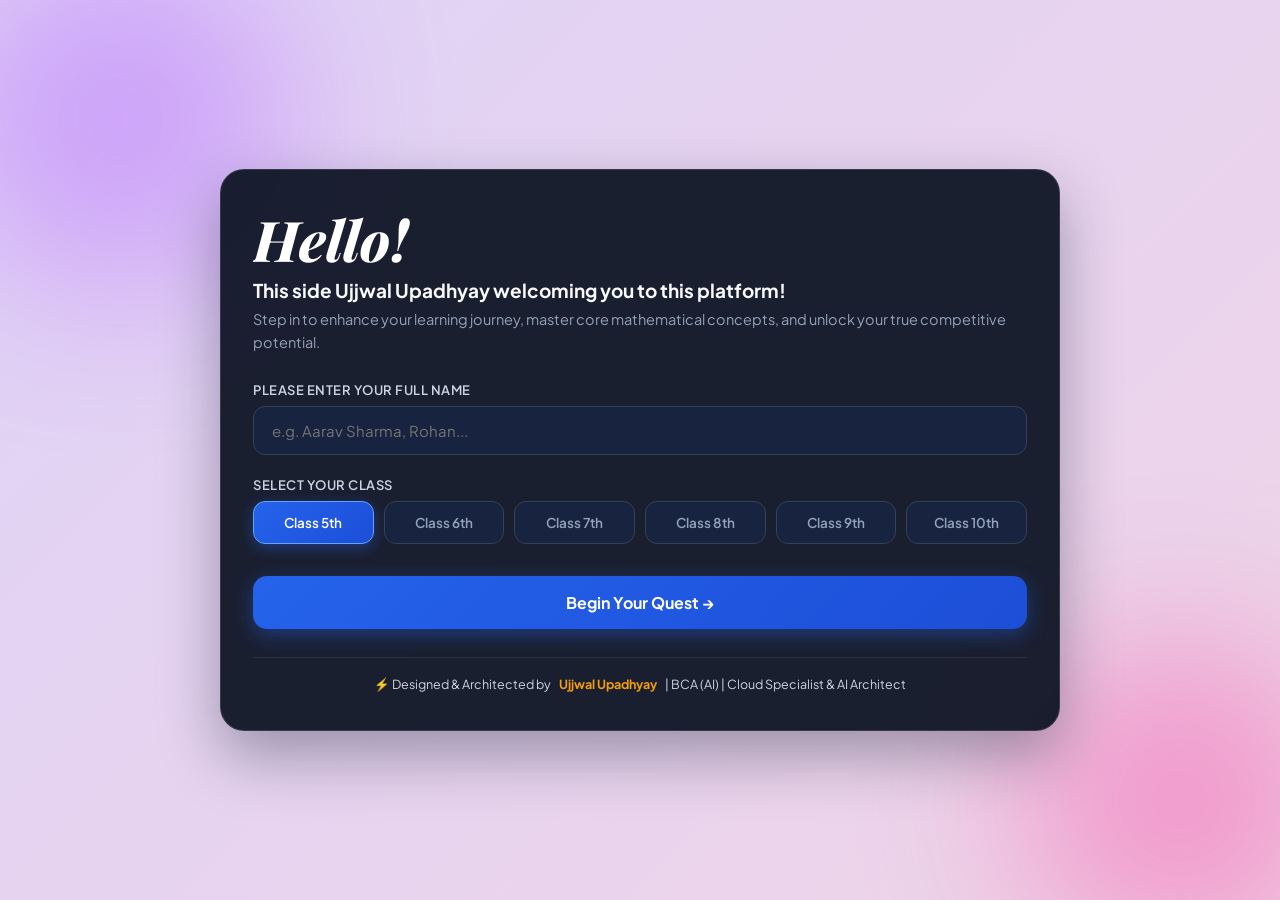
<file: index.html>
<!DOCTYPE html>
<html lang="en">
<head>
  <meta charset="UTF-8" />
  <meta name="viewport" content="width=device-width, initial-scale=1.0" />
  <title>GyanSpark Academy | Official Portal</title>
  <link href="https://fonts.googleapis.com/css2?family=Plus+Jakarta+Sans:wght@400;500;600;700;800&family=Playfair+Display:ital,wght@1,600;1,800&display=swap" rel="stylesheet" />
  
  <style>
    :root {
      --lavender-base: #e6ddfa;
      --dusty-rose: #f5d5df;
      --card-bg: rgba(13, 20, 36, 0.94);
      --card-border: rgba(255, 255, 255, 0.12);
      --card-inner: #17233f;
      --text-white: #ffffff;
      --text-muted: #94a3b8;
      --brand-blue: #3b82f6;
      --brand-blue-hover: #2563eb;
      --accent-gold: #f59e0b;
      --success-green: #10b981;
    }

    * {
      box-sizing: border-box;
      margin: 0;
      padding: 0;
      font-family: 'Plus Jakarta Sans', sans-serif;
    }

    body {
      min-height: 100vh;
      background: linear-gradient(135deg, #dfd2f7 0%, #f7d6e0 50%, #d4e2f9 100%);
      background-size: 300% 300%;
      animation: ambientShift 12s ease infinite;
      display: flex;
      justify-content: center;
      align-items: center;
      padding: 24px 16px;
      position: relative;
      overflow-x: hidden;
    }

    @keyframes ambientShift {
      0% { background-position: 0% 50%; }
      50% { background-position: 100% 50%; }
      100% { background-position: 0% 50%; }
    }

    .ambient-orb {
      position: fixed;
      border-radius: 50%;
      filter: blur(80px);
      z-index: 0;
      pointer-events: none;
      opacity: 0.6;
    }
    .orb-1 { width: 340px; height: 340px; background: #c084fc; top: -50px; left: -50px; }
    .orb-2 { width: 320px; height: 320px; background: #f472b6; bottom: -60px; right: -60px; }

    .main-container {
      width: 100%;
      max-width: 840px;
      position: relative;
      z-index: 2;
    }

    .portal-card {
      background: var(--card-bg);
      border: 1px solid var(--card-border);
      border-radius: 24px;
      padding: 38px 32px;
      box-shadow: 0 25px 60px rgba(15, 23, 42, 0.35);
      backdrop-filter: blur(20px);
      color: var(--text-white);
      transition: all 0.4s ease;
    }

    .hello-text {
      font-family: 'Playfair Display', serif;
      font-size: 56px;
      font-weight: 800;
      font-style: italic;
      background: linear-gradient(135deg, #ffffff 30%, #fbcfe8 70%, #c084fc 100%);
      -webkit-background-clip: text;
      -webkit-text-fill-color: transparent;
      line-height: 1.1;
      margin-bottom: 8px;
    }

    .mentor-welcome-title {
      font-size: 19px;
      font-weight: 700;
      color: #f8fafc;
      margin-bottom: 6px;
    }

    .welcome-subtext {
      font-size: 14.5px;
      color: var(--text-muted);
      line-height: 1.6;
      margin-bottom: 28px;
    }

    .form-group {
      margin-bottom: 22px;
    }

    .form-group label {
      display: block;
      font-size: 13px;
      font-weight: 600;
      color: #cbd5e1;
      margin-bottom: 8px;
      text-transform: uppercase;
      letter-spacing: 0.5px;
    }

    .custom-input {
      width: 100%;
      background: var(--card-inner);
      border: 1px solid #334155;
      border-radius: 12px;
      padding: 14px 18px;
      font-size: 15px;
      color: var(--text-white);
      outline: none;
      transition: all 0.2s;
    }

    .custom-input:focus {
      border-color: var(--brand-blue);
      box-shadow: 0 0 0 3px rgba(59, 130, 246, 0.25);
    }

    .class-pills-row {
      display: grid;
      grid-template-columns: repeat(auto-fit, minmax(105px, 1fr));
      gap: 10px;
    }

    .class-pill {
      background: var(--card-inner);
      border: 1px solid #334155;
      padding: 12px 8px;
      border-radius: 12px;
      text-align: center;
      cursor: pointer;
      font-size: 13.5px;
      font-weight: 600;
      color: #94a3b8;
      transition: all 0.25s ease;
      user-select: none;
    }

    .class-pill:hover {
      border-color: #64748b;
      color: #ffffff;
      transform: translateY(-2px);
    }

    .class-pill.selected {
      background: linear-gradient(135deg, #2563eb, #1d4ed8);
      border-color: #60a5fa;
      color: #ffffff;
      box-shadow: 0 4px 14px rgba(37, 99, 235, 0.4);
    }

    .primary-btn {
      width: 100%;
      background: linear-gradient(135deg, #2563eb 0%, #1d4ed8 100%);
      color: #ffffff;
      border: none;
      border-radius: 14px;
      padding: 16px 24px;
      font-size: 16px;
      font-weight: 700;
      cursor: pointer;
      transition: all 0.3s;
      box-shadow: 0 6px 20px rgba(37, 99, 235, 0.4);
      margin-top: 10px;
    }

    .primary-btn:hover {
      transform: translateY(-2px);
      box-shadow: 0 8px 25px rgba(37, 99, 235, 0.55);
    }

    .secondary-btn {
      background: #334155;
      color: #ffffff;
      border: none;
      padding: 10px 18px;
      border-radius: 10px;
      font-size: 13.5px;
      font-weight: 600;
      cursor: pointer;
      transition: all 0.2s;
    }
    .secondary-btn:hover { background: #475569; }

    .architect-badge {
      margin-top: 28px;
      padding-top: 18px;
      border-top: 1px solid rgba(255, 255, 255, 0.08);
      display: flex;
      align-items: center;
      justify-content: center;
      gap: 8px;
      font-size: 12.5px;
      color: #cbd5e1;
      text-align: center;
    }

    .architect-badge span {
      color: var(--accent-gold);
      font-weight: 700;
    }

    .categories-grid {
      display: grid;
      grid-template-columns: repeat(auto-fit, minmax(220px, 1fr));
      gap: 16px;
      margin-top: 24px;
    }

    .category-card {
      background: var(--card-inner);
      border: 1px solid #334155;
      border-radius: 16px;
      padding: 22px 18px;
      cursor: pointer;
      transition: all 0.25s ease;
    }

    .category-card:hover {
      transform: translateY(-4px);
      border-color: var(--brand-blue);
      box-shadow: 0 10px 25px rgba(37, 99, 235, 0.25);
    }

    .cat-icon { font-size: 32px; margin-bottom: 12px; }
    .cat-title { font-size: 16px; font-weight: 700; margin-bottom: 6px; }
    .cat-desc { font-size: 12.5px; color: var(--text-muted); line-height: 1.45; }

    .level-header {
      display: flex;
      justify-content: space-between;
      align-items: center;
      margin-bottom: 24px;
      padding-bottom: 16px;
      border-bottom: 1px solid rgba(255, 255, 255, 0.1);
    }

    .level-badge-active {
      background: rgba(37, 99, 235, 0.25);
      border: 1px solid #3b82f6;
      color: #93c5fd;
      padding: 6px 14px;
      border-radius: 999px;
      font-size: 13px;
      font-weight: 700;
    }

    .levels-track-bar {
      display: flex;
      gap: 8px;
      overflow-x: auto;
      padding: 8px 0 18px 0;
      margin-bottom: 20px;
    }

    .level-node {
      min-width: 64px;
      padding: 10px;
      border-radius: 12px;
      background: #090e1a;
      border: 1px solid #334155;
      text-align: center;
      font-size: 12px;
      font-weight: 700;
      color: #64748b;
      cursor: pointer;
    }

    .level-node.unlocked {
      background: var(--card-inner);
      border-color: var(--brand-blue);
      color: #ffffff;
    }

    .level-node.active-level {
      border-color: var(--accent-gold);
      background: #231c07;
      color: var(--accent-gold);
      box-shadow: 0 0 12px rgba(245, 158, 11, 0.35);
    }

    .quiz-box {
      background: #090e1a;
      border: 1px solid #1e293b;
      border-radius: 16px;
      padding: 24px;
      margin-bottom: 22px;
    }

    .quiz-question {
      font-size: 17px;
      font-weight: 700;
      line-height: 1.5;
      margin-bottom: 18px;
    }

    .options-grid {
      display: grid;
      gap: 12px;
    }

    .option-btn {
      background: var(--card-inner);
      border: 1px solid #334155;
      color: #ffffff;
      padding: 14px 18px;
      border-radius: 12px;
      text-align: left;
      font-size: 14.5px;
      font-weight: 600;
      cursor: pointer;
      transition: all 0.2s;
    }

    .option-btn:hover {
      border-color: var(--brand-blue);
      background: #1e293b;
    }

    .option-btn.correct {
      background: #064e3b !important;
      border-color: var(--success-green) !important;
    }

    .option-btn.wrong {
      background: #7f1d1d !important;
      border-color: #ef4444 !important;
    }

    .feedback-banner {
      margin-top: 16px;
      padding: 12px 16px;
      border-radius: 10px;
      font-size: 13.5px;
      display: none;
    }

    .cert-frame {
      border: 4px double var(--accent-gold);
      border-radius: 16px;
      padding: 28px;
      text-align: center;
      background: radial-gradient(circle at center, #111a2f 0%, #070c17 100%);
      margin-top: 16px;
    }
  </style>
</head>
<body>

  <div class="ambient-orb orb-1"></div>
  <div class="ambient-orb orb-2"></div>

  <div class="main-container">

    <!-- SCREEN 1: WELCOME SCREEN -->
    <div id="screenWelcome" class="portal-card">
      <div class="hello-text">Hello!</div>
      <div class="mentor-welcome-title">This side Ujjwal Upadhyay welcoming you to this platform!</div>
      <p class="welcome-subtext">Step in to enhance your learning journey, master core mathematical concepts, and unlock your true competitive potential.</p>

      <div class="form-group">
        <label for="studentNameInput">Please Enter Your Full Name</label>
        <input type="text" id="studentNameInput" class="custom-input" placeholder="e.g. Aarav Sharma, Rohan..." autocomplete="off" />
      </div>

      <div class="form-group">
        <label>Select Your Class</label>
        <div class="class-pills-row">
          <div class="class-pill selected" onclick="selectClass(5, this)">Class 5th</div>
          <div class="class-pill" onclick="selectClass(6, this)">Class 6th</div>
          <div class="class-pill" onclick="selectClass(7, this)">Class 7th</div>
          <div class="class-pill" onclick="selectClass(8, this)">Class 8th</div>
          <div class="class-pill" onclick="selectClass(9, this)">Class 9th</div>
          <div class="class-pill" onclick="selectClass(10, this)">Class 10th</div>
        </div>
      </div>

      <button class="primary-btn" onclick="startJourney()">Begin Your Quest →</button>

      <div class="architect-badge">
        ⚡ Designed & Architected by <span>Ujjwal Upadhyay</span> | BCA (AI) | Cloud Specialist & AI Architect
      </div>
    </div>

    <!-- SCREEN 2: CATEGORIES DASHBOARD -->
    <div id="screenCategories" class="portal-card" style="display: none;">
      <div style="display: flex; justify-content: space-between; align-items: center; margin-bottom: 8px;">
        <span id="userBadge" style="background: rgba(37, 99, 235, 0.2); border: 1px solid #3b82f6; padding: 4px 12px; border-radius: 999px; font-size: 13px; font-weight: 700; color: #93c5fd;"></span>
        <button class="secondary-btn" onclick="backToWelcome()">← Change Profile</button>
      </div>

      <h2 style="font-size: 26px; font-weight: 800; margin-top: 12px;">Choose Your Knowledge Domain</h2>
      <p style="font-size: 14px; color: var(--text-muted); margin-bottom: 20px;">Master each arena step-by-step or enter the 10-Level Math Engine.</p>

      <div class="categories-grid">
        <div class="category-card" onclick="openMathLevels()">
          <div class="cat-icon">📐</div>
          <div class="cat-title">Mathematics (Level 1–10)</div>
          <div class="cat-desc">Progressive locked levels. Clear each test to unlock the next and claim your official certificate.</div>
        </div>

        <div class="category-card" onclick="openCategoryInfo('science')">
          <div class="cat-icon">🔬</div>
          <div class="cat-title">Science Concept Lab</div>
          <div class="cat-desc">Curiosity-driven core principles, everyday physics, and visual chemistry experiments.</div>
        </div>

        <div class="category-card" onclick="openCategoryInfo('competition')">
          <div class="cat-icon">⚔️</div>
          <div class="cat-title">Competitive Exam Track</div>
          <div class="cat-desc">Olympiad, NDA Foundation, and speed aptitude challenges designed for future leaders.</div>
        </div>

        <div class="category-card" onclick="openCategoryInfo('math-strong')">
          <div class="cat-icon">💡</div>
          <div class="cat-title">How to Build Rock-Solid Math</div>
          <div class="cat-desc">Mentor's 4 cardinal rules: rough slate usage, error logs, and muscle memory drills.</div>
        </div>

        <div class="category-card" onclick="openCategoryInfo('facts')">
          <div class="cat-icon">🧠</div>
          <div class="cat-title">GK & Mind-Bending Facts</div>
          <div class="cat-desc">Fascinating cosmic numbers, historical milestones, and scientific wonders.</div>
        </div>

        <div class="category-card" onclick="openCategoryInfo('current-affairs')">
          <div class="cat-icon">📰</div>
          <div class="cat-title">Current Affairs & Innovations</div>
          <div class="cat-desc">Stay ahead with recent global tech discoveries, defense news, and space missions.</div>
        </div>
      </div>
    </div>

    <!-- SCREEN 3: 10-LEVEL MATH ENGINE -->
    <div id="screenMathEngine" class="portal-card" style="display: none;">
      <div class="level-header">
        <div>
          <button class="secondary-btn" onclick="backToCategories()" style="margin-bottom: 6px;">← Back to Hub</button>
          <h2 style="font-size: 22px; font-weight: 800;">Mathematics Progression Engine</h2>
        </div>
        <div id="currentLevelBadge" class="level-badge-active">Level 1 Active</div>
      </div>

      <div class="levels-track-bar" id="levelsTrack"></div>

      <div class="quiz-box">
        <div id="questionNumber" style="font-size: 13px; font-weight: 700; color: #60a5fa; margin-bottom: 6px;">CHALLENGE 1/1</div>
        <div id="quizQuestion" class="quiz-question">Loading challenge...</div>
        <div id="optionsContainer" class="options-grid"></div>
        <div id="feedbackBanner" class="feedback-banner"></div>
      </div>

      <button id="nextLevelBtn" class="primary-btn" style="display: none;" onclick="advanceLevel()">Claim Milestone & Unlock Next Level →</button>
    </div>

    <!-- SCREEN 4: CONTENT INFO VIEW -->
    <div id="screenInfoView" class="portal-card" style="display: none;">
      <button class="secondary-btn" onclick="backToCategories()" style="margin-bottom: 16px;">← Back to Hub</button>
      <h2 id="infoTitle" style="font-size: 24px; font-weight: 800; margin-bottom: 8px;"></h2>
      <div id="infoBody" style="font-size: 14.5px; line-height: 1.7; color: #cbd5e1;"></div>
    </div>

    <!-- SCREEN 5: OFFICIAL CERTIFICATE -->
    <div id="screenCertificate" class="portal-card" style="display: none;">
      <div class="cert-frame">
        <div style="font-size: 12px; letter-spacing: 2px; color: var(--accent-gold); font-weight: 800; text-transform: uppercase;">Official Master Credential</div>
        <h1 style="font-family: 'Playfair Display', serif; font-size: 34px; color: #ffffff; margin: 12px 0 6px 0;">Certificate of Mathematical Mastery</h1>
        <p style="font-size: 13px; color: #94a3b8;">This certifies that candidate</p>
        <h2 id="certStudentName" style="font-size: 28px; color: #60a5fa; margin: 8px 0; font-weight: 800;">Candidate Name</h2>
        <p style="font-size: 14px; color: #cbd5e1; max-width: 520px; margin: 0 auto 16px auto; line-height: 1.5;">
          has successfully conquered all 10 Progressive Analytical Levels of the GyanSpark Foundation Track with exceptional accuracy.
        </p>

        <div style="border-top: 1px solid rgba(255, 255, 255, 0.15); padding-top: 16px; display: flex; justify-content: space-around; font-size: 12px; color: #94a3b8;">
          <div>
            <div style="color: #ffffff; font-weight: 700;">GyanSpark Academy</div>
            <div>Autonomous Learning Track</div>
          </div>
          <div>
            <div style="color: var(--accent-gold); font-weight: 700;">Ujjwal Upadhyay</div>
            <div>Cloud Specialist & Lead Architect</div>
          </div>
        </div>
      </div>

      <button class="primary-btn" style="margin-top: 20px;" onclick="backToCategories()">Return to Academic Hub</button>
    </div>

  </div>

  <script>
    let currentUser = {
      name: "",
      classNum: 5,
      highestUnlockedLevel: 1,
      currentActiveLevel: 1
    };

    const mathLevelsData = [
      {
        level: 1,
        title: "Arithmetic Speed & Alignment",
        q: "What is the value of 48 ÷ (6 × 2) + 15?",
        options: ["19", "31", "17", "21"],
        correct: 0,
        explanation: "BODMAS: First parentheses (6 × 2 = 12), then division (48 ÷ 12 = 4), then addition (4 + 15 = 19)."
      },
      {
        level: 2,
        title: "Fractions & Proportions",
        q: "If 3/4 of a number is 36, what is 1/2 of that number?",
        options: ["24", "18", "32", "48"],
        correct: 0,
        explanation: "Number = (36 × 4) ÷ 3 = 48. Half of 48 is 24."
      },
      {
        level: 3,
        title: "Prime Numbers & Factors",
        q: "Which of the following is the smallest 3-digit prime number?",
        options: ["101", "103", "107", "109"],
        correct: 0,
        explanation: "101 has no factors other than 1 and itself."
      },
      {
        level: 4,
        title: "Geometric Area & Perimeter",
        q: "A square garden has an area of 144 sq meters. What length of fencing is needed around it?",
        options: ["48 m", "36 m", "52 m", "24 m"],
        correct: 0,
        explanation: "Side = √144 = 12 m. Perimeter = 4 × 12 = 48 m."
      },
      {
        level: 5,
        title: "Percentages & Unitary Method",
        q: "If 15 pens cost ₹180, what is the cost of 25 such pens?",
        options: ["₹300", "₹275", "₹320", "₹250"],
        correct: 0,
        explanation: "1 pen = 180 ÷ 15 = ₹12. 25 pens = 25 × 12 = ₹300."
      },
      {
        level: 6,
        title: "Linear Equations",
        q: "Solve for x: 3x - 7 = 2x + 8",
        options: ["15", "1", "14", "-15"],
        correct: 0,
        explanation: "3x - 2x = 8 + 7 => x = 15."
      },
      {
        level: 7,
        title: "Speed, Distance & Time",
        q: "A train moves at 72 km/h. How many meters does it cover in 15 seconds?",
        options: ["300 m", "250 m", "360 m", "200 m"],
        correct: 0,
        explanation: "72 km/h = 72 × (5/18) = 20 m/s. In 15 seconds: 20 × 15 = 300 meters."
      },
      {
        level: 8,
        title: "Powers & Exponents",
        q: "Evaluate: (2^5 × 2^3) ÷ 2^6",
        options: ["4", "8", "2", "16"],
        correct: 0,
        explanation: "2^(5+3) = 2^8. 2^8 ÷ 2^6 = 2^(8-6) = 2^2 = 4."
      },
      {
        level: 9,
        title: "Algebraic Identities",
        q: "If a + b = 9 and ab = 20, what is the value of a² + b²?",
        options: ["41", "61", "81", "21"],
        correct: 0,
        explanation: "(a + b)² = a² + b² + 2ab => 81 = a² + b² + 40 => a² + b² = 41."
      },
      {
        level: 10,
        title: "The Ultimate Olympiad Challenge",
        q: "The sum of three consecutive odd integers is 111. What is the largest of these integers?",
        options: ["39", "37", "41", "35"],
        correct: 0,
        explanation: "x + (x+2) + (x+4) = 111 => 3x + 6 = 111 => 3x = 105 => x = 35. Largest = 35 + 4 = 39."
      }
    ];

    const infoData = {
      "science": {
        title: "🔬 Science Concept Lab",
        html: `<p>• <b>Visual Physics:</b> Understand Newton's Third Law with action and reaction forces.</p>
               <p style='margin-top:10px;'>• <b>Chemistry Wonders:</b> Water is the Universal Solvent due to its polar dipole structure (H₂O).</p>
               <p style='margin-top:10px;'>• <b>Core Insight:</b> Never memorize definitions without visualizing the physical process!</p>`
      },
      "competition": {
        title: "⚔️ Competitive Exam Track (Olympiad & NDA)",
        html: `<p>• <b>Speed Aptitude:</b> Learn digital root tricks to verify large calculations quickly.</p>
               <p style='margin-top:10px;'>• <b>NDA Analytical Foundation:</b> Build intuition for vectors, coordinates, and trigonometry.</p>
               <p style='margin-top:10px;'>• <b>Daily Habit:</b> Solve 3 non-routine analytical problems every morning.</p>`
      },
      "math-strong": {
        title: "💡 Mentor's Blueprint: How to Build Rock-Solid Math",
        html: `<p>1. <b>Never Calculate Purely in Mind:</b> Use rough slates/paper to avoid unforced analytical errors.</p>
               <p style='margin-top:10px;'>2. <b>Silly Mistake Log:</b> Maintain a red logbook of recurring calculation slips.</p>
               <p style='margin-top:10px;'>3. <b>Concept First:</b> Learn the derivation before relying on shortcuts.</p>
               <p style='margin-top:10px;'>4. <b>20-Minute Focus Drills:</b> Consistent daily drills build mathematical muscle memory.</p>`
      },
      "facts": {
        title: "🧠 General Knowledge & Cosmic Numbers",
        html: `<p>• <b>Kaprekar's Constant (6174):</b> Take any 4-digit number with distinct digits. Arrange descending and ascending, then subtract. Within 7 steps, you will always hit 6174!</p>
               <p style='margin-top:10px;'>• <b>Speed of Light:</b> Sunlight reaches Earth in approximately 8 minutes and 20 seconds.</p>`
      },
      "current-affairs": {
        title: "📰 Current Affairs & Tech Breakthroughs",
        html: `<p>• <b>Space & Defense:</b> ISRO's expanding deep-space initiatives and defense aviation innovations.</p>
               <p style='margin-top:10px;'>• <b>Cloud & AI Systems:</b> Large-scale neural computing and distributed architectures driving modern science.</p>`
      }
    };

    function selectClass(num, el) {
      currentUser.classNum = num;
      document.querySelectorAll(".class-pill").forEach(p => p.classList.remove("selected"));
      el.classList.add("selected");
    }

    function startJourney() {
      const name = document.getElementById("studentNameInput").value.trim();
      if (!name) {
        alert("Please enter your name to proceed.");
        return;
      }
      currentUser.name = name;
      document.getElementById("userBadge").innerText = `Candidate: ${currentUser.name} | Class ${currentUser.classNum}th`;
      document.getElementById("screenWelcome").style.display = "none";
      document.getElementById("screenCategories").style.display = "block";
    }

    function backToWelcome() {
      document.getElementById("screenCategories").style.display = "none";
      document.getElementById("screenWelcome").style.display = "block";
    }

    function backToCategories() {
      document.getElementById("screenMathEngine").style.display = "none";
      document.getElementById("screenInfoView").style.display = "
</file>
